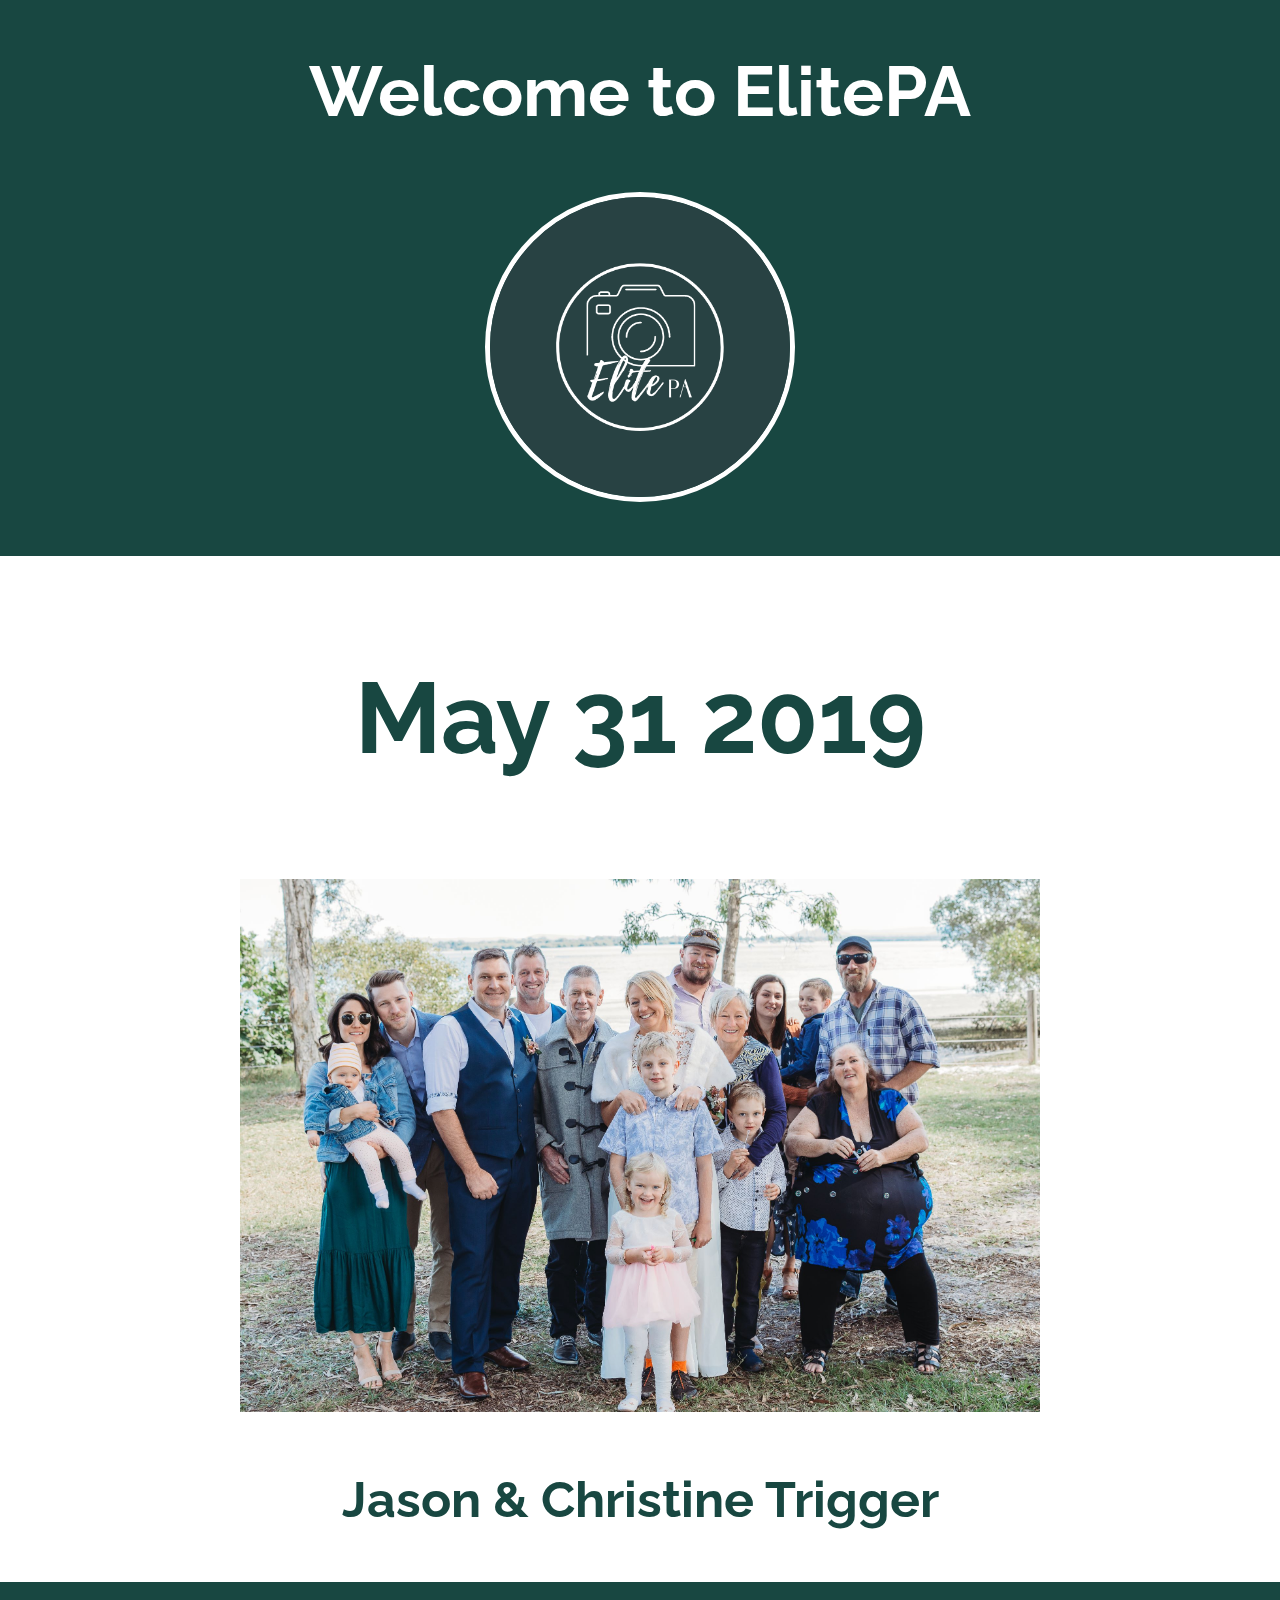
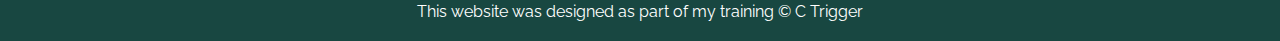
<file: index.html>
<!DOCTYPE html>
<html>
<head>
	<title>ElitePA</title>
	<link rel="icon" href="img/ElitePA.jpeg.png">
	<link rel="stylesheet" type="text/css" href="css/mypage.css">
	<link href="https://fonts.googleapis.com/css2?family=Raleway&display=swap" rel="stylesheet">
</head>
<body>
	<header>
		<h2 style="font-color: #184729;
		font-size: 70px;
	  ">Welcome to ElitePA</h2>
		<img src="img/ElitePA.jpeg.png">
	</header>
<!-- i Just want a photo of my wedding here -->
	<main>
		<h2>May 31 2019</h2>
		<img src="img/wedding.jpg">
		<h1 style="font-size: 50px;
		text-align: center;
		">Jason & Christine Trigger</h1>
	</main>
	<footer>This website was designed as part of my training &copy; C Trigger </footer>
</body>
</html>
</file>
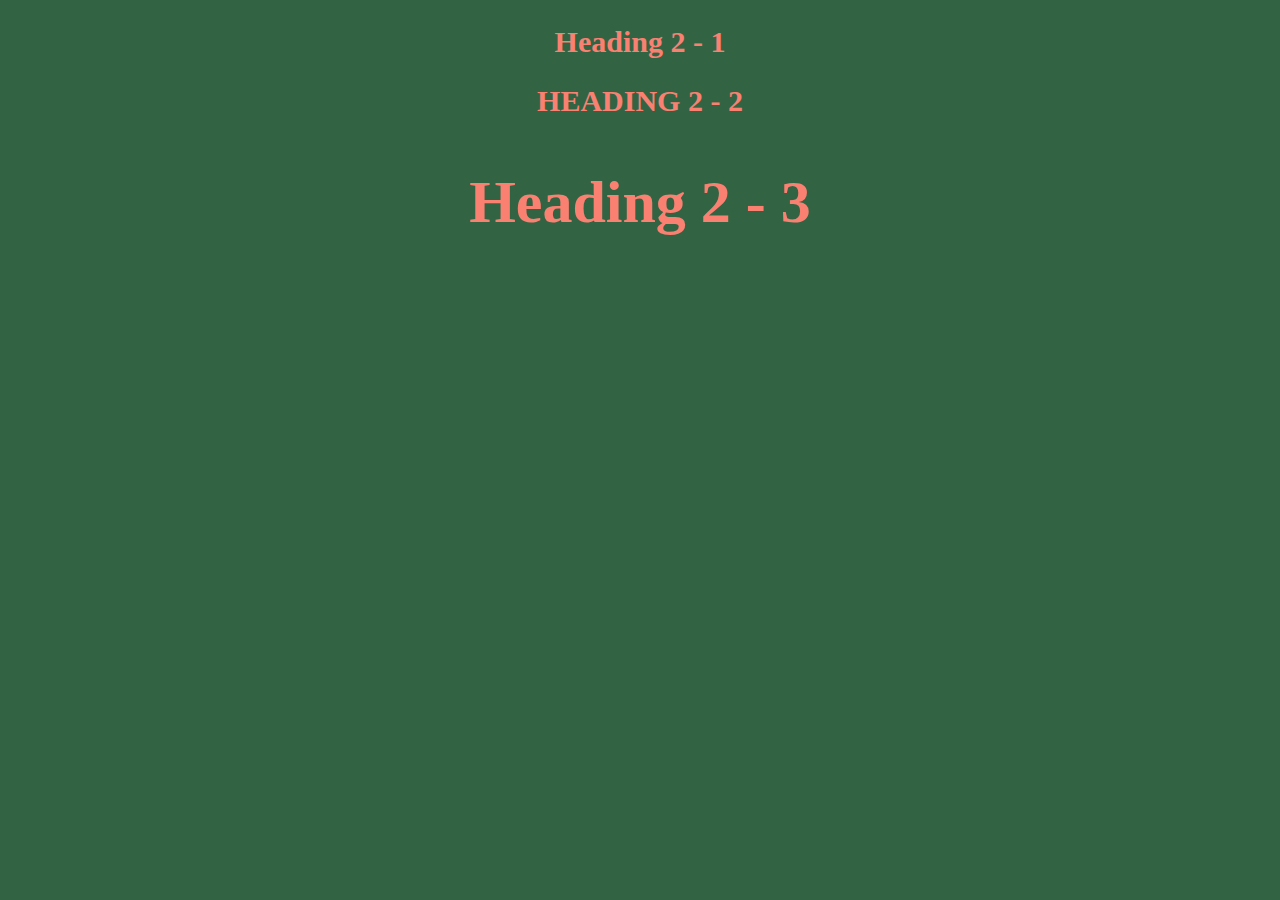
<file: inlinestyling.html>
<!DOCTYPE html>
<html>
<head>
	<title> Style Test</title>
	<link rel="stylesheet" type="text/css" href="test.css">

</head>
<body>
<h2> Heading 2 - 1 </h2>
<h2 class="uppercase"> Heading 2 - 2 </h2>
<h2 class="big"> Heading 2 - 3 </h2>

</body>
</html>
</file>
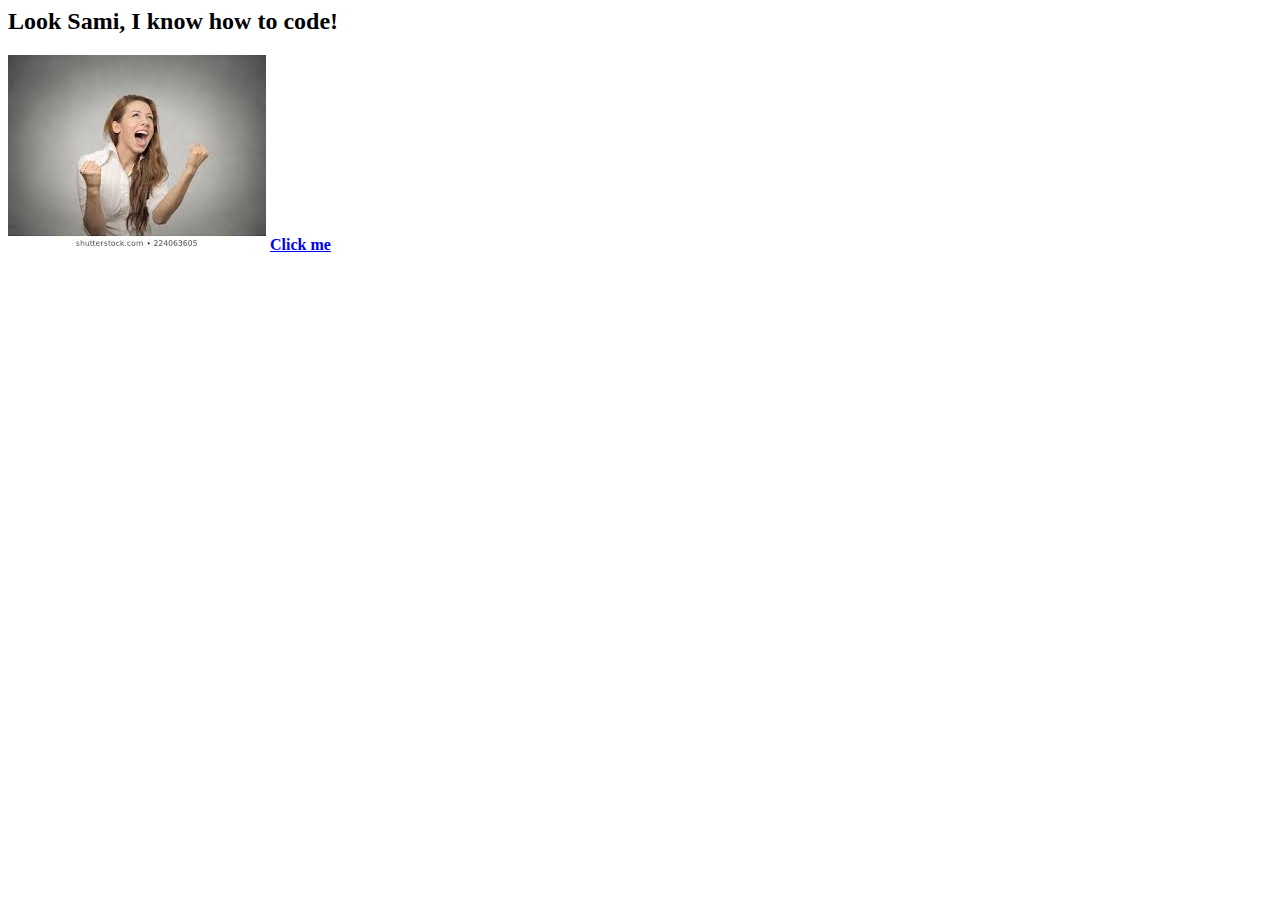
<file: Test.html>
<DOCTYPE html>
<html>
<head><title>This is all mine</title></head>
<body>
	<h2>Look Sami, I know how to code!</h2>
	<img src="img/fistpump.jpeg">
	<a href="http://www.google.com" target="_blank" title="yeah I did!"><b>Click me</b></a>
</body>
</file>
<file: css/mypage.css>
body{
	margin: 0;
	}

header{
	background-color: #184741;
	text-align: center;
	padding-top: 50px;
	padding-bottom: 50px;
}

header h2{margin: 0;
	font-family: 'Raleway', sans-serif;
	padding-bottom: 60px;
	color: white;
}
header img{
		border-radius: 159px;
		width: 300px;
		border: 5px solid white;
}

main{
	max-width: 800px;
	margin: 0 auto;

}

main h2, h1{
	color: #184741;
	font-size: 100px;
	text-align: center;
	padding: 20px;
	font-family: 'Raleway', sans-serif;

}

main img{
	max-width: 100%;
}

footer{
	background-color: #184741;
	margin: 0;
	text-align: center;
	color: white;
	padding: 20px;
	font-family: 'Raleway', sans-serif;
}
</file>
<file: test.css>
body{
	background-color: #326444;
}
h1{
			font-style: ralway;
			font-size: 40px;
			color: green;
}	
		h2{
			font-style: gothic sans;
			font-size: 30px;
			color: salmon;
			text-align: center;
		}
		.big{
			font-size: 60px;
		}
		.uppercase{
			text-transform: uppercase;
		}
</file>
